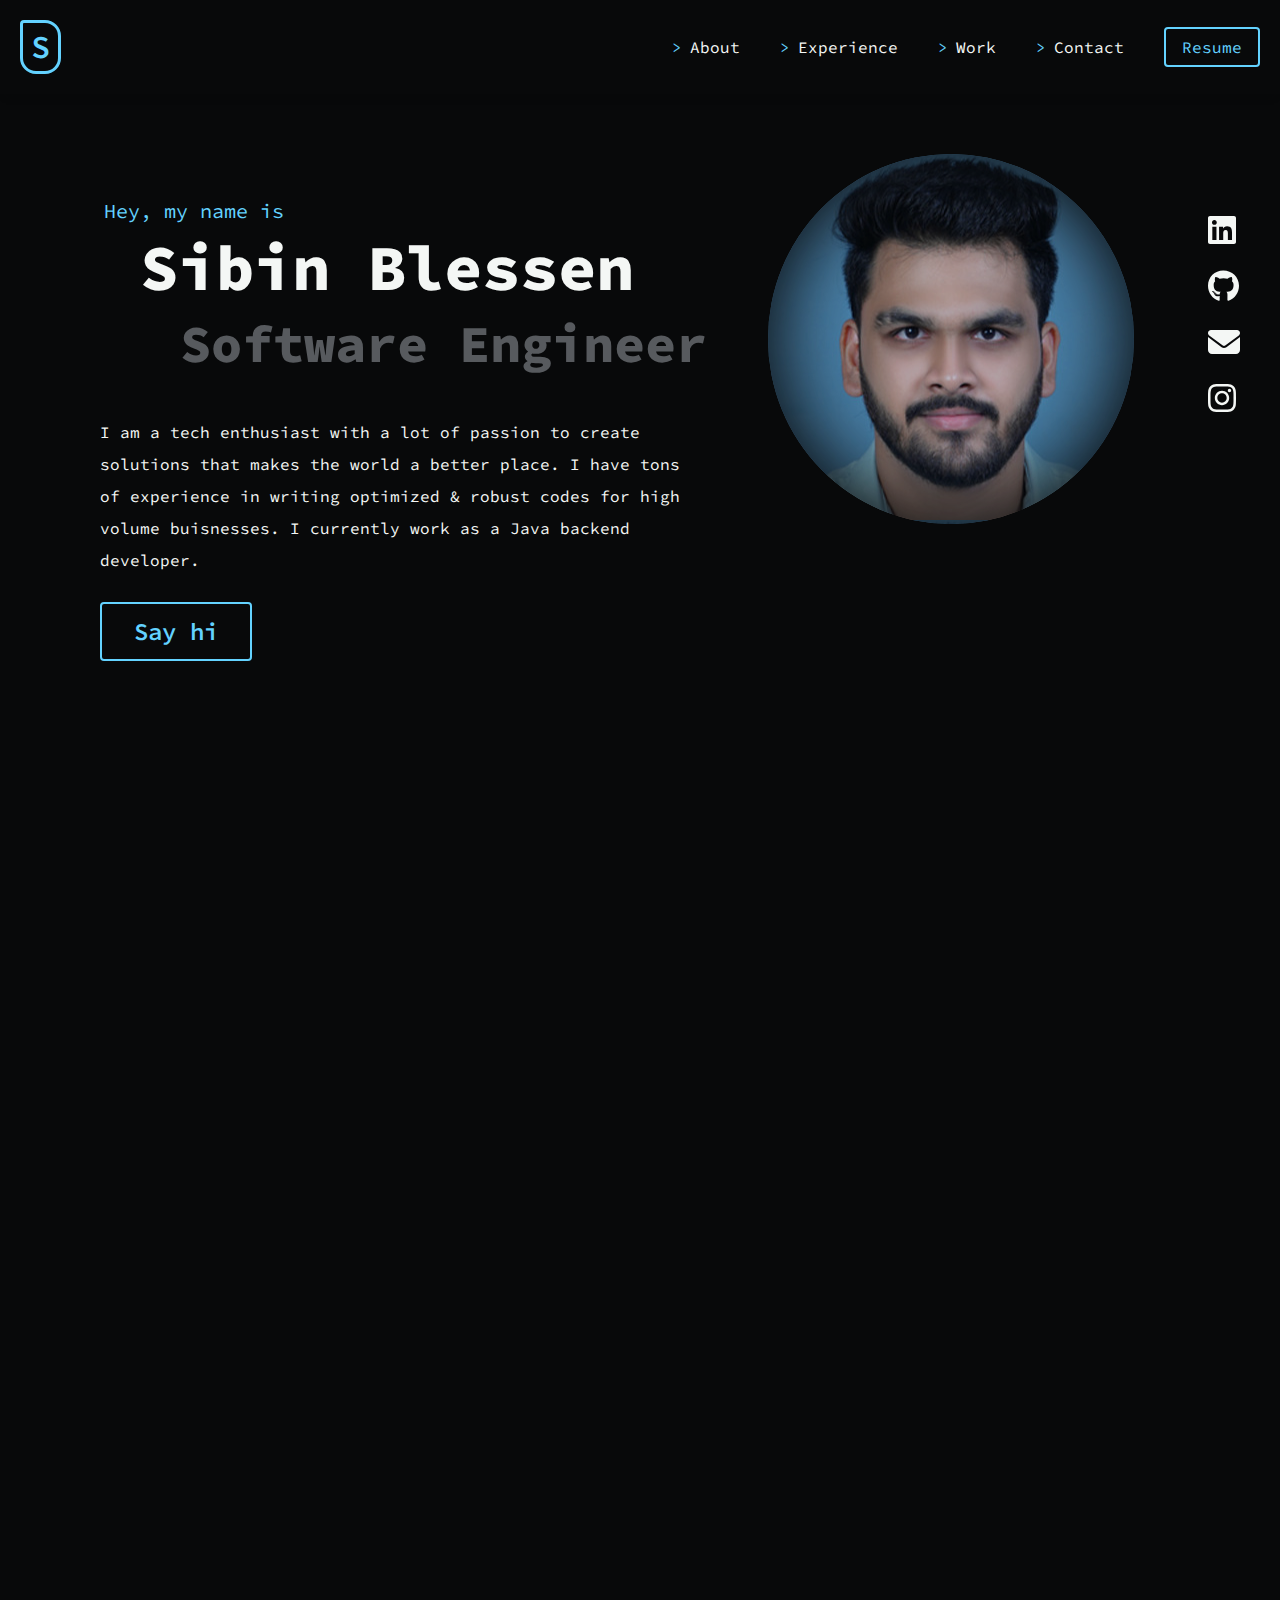
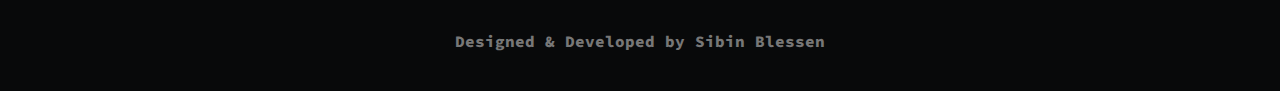
<file: index.html>
<!DOCTYPE html>
<html lang="en">

<head>
  <meta charset="UTF-8">
  <meta name="viewport" content="width=device-width, initial-scale=1.0">
  <meta http-equiv="X-UA-Compatible" content="ie=edge">

  <title>Sibin Blessen</title>

  <link rel="stylesheet" href="https://fonts.googleapis.com/css?family=Source+Code+Pro:400,600,800">
  <link rel="stylesheet" href="./style.css">
</head>

<body>
  <div class="root">
    <header class="nav-bar-container">
      <div class="nav-bar">
        <div class="logo-container">
          <h1 class="logo">S</h1>
        </div>
        <div class="nav-action-container">
          <ul class="page-link-container">
            <li class="page-link">><a href="#about" class="page-link-text">About</a></li>
            <li class="page-link">><a href="#experience" class="page-link-text">Experience</a></li>
            <li class="page-link">><a href="#work" class="page-link-text">Work</a></li>
            <li class="page-link">><a href="#contact" class="page-link-text">Contact</a></li>
          </ul>
          <div class="resume-button-container">
            <a href="#resume" target="_blank" rel="noopener noreferrer" class="resume-button">Resume</a>
          </div>
        </div>
      </div>
    </header>
    <div class="right-float-container">
      <ul class="social-link-container">
        <li class="social-link"><a href="https://www.linkedin.com/in/sibin-blessen/" target="_blank"
            rel="noopener noreferrer" class="social-link-icon">
            <svg xmlns="http://www.w3.org/2000/svg" width="32px" height="32px" fill="#f4f7f5" viewBox="0 0 512 512">
              <!--! Font Awesome Pro 6.2.0 by @fontawesome - https://fontawesome.com License - https://fontawesome.com/license (Commercial License) Copyright 2022 Fonticons, Inc. -->
              <path
                d="M416 32H31.9C14.3 32 0 46.5 0 64.3v383.4C0 465.5 14.3 480 31.9 480H416c17.6 0 32-14.5 32-32.3V64.3c0-17.8-14.4-32.3-32-32.3zM135.4 416H69V202.2h66.5V416zm-33.2-243c-21.3 0-38.5-17.3-38.5-38.5S80.9 96 102.2 96c21.2 0 38.5 17.3 38.5 38.5 0 21.3-17.2 38.5-38.5 38.5zm282.1 243h-66.4V312c0-24.8-.5-56.7-34.5-56.7-34.6 0-39.9 27-39.9 54.9V416h-66.4V202.2h63.7v29.2h.9c8.9-16.8 30.6-34.5 62.9-34.5 67.2 0 79.7 44.3 79.7 101.9V416z" />
            </svg>
          </a></li>
        <li class="social-link"><a href="https://github.com/sibinblessen/" target="_blank" rel="noopener noreferrer"
            class="social-link-icon">
            <svg xmlns="http://www.w3.org/2000/svg" width="32px" height="32px" fill="#f4f7f5" viewBox="0 0 512 512">
              <!--! Font Awesome Pro 6.2.0 by @fontawesome - https://fontawesome.com License - https://fontawesome.com/license (Commercial License) Copyright 2022 Fonticons, Inc. -->
              <path
                d="M165.9 397.4c0 2-2.3 3.6-5.2 3.6-3.3.3-5.6-1.3-5.6-3.6 0-2 2.3-3.6 5.2-3.6 3-.3 5.6 1.3 5.6 3.6zm-31.1-4.5c-.7 2 1.3 4.3 4.3 4.9 2.6 1 5.6 0 6.2-2s-1.3-4.3-4.3-5.2c-2.6-.7-5.5.3-6.2 2.3zm44.2-1.7c-2.9.7-4.9 2.6-4.6 4.9.3 2 2.9 3.3 5.9 2.6 2.9-.7 4.9-2.6 4.6-4.6-.3-1.9-3-3.2-5.9-2.9zM244.8 8C106.1 8 0 113.3 0 252c0 110.9 69.8 205.8 169.5 239.2 12.8 2.3 17.3-5.6 17.3-12.1 0-6.2-.3-40.4-.3-61.4 0 0-70 15-84.7-29.8 0 0-11.4-29.1-27.8-36.6 0 0-22.9-15.7 1.6-15.4 0 0 24.9 2 38.6 25.8 21.9 38.6 58.6 27.5 72.9 20.9 2.3-16 8.8-27.1 16-33.7-55.9-6.2-112.3-14.3-112.3-110.5 0-27.5 7.6-41.3 23.6-58.9-2.6-6.5-11.1-33.3 2.6-67.9 20.9-6.5 69 27 69 27 20-5.6 41.5-8.5 62.8-8.5s42.8 2.9 62.8 8.5c0 0 48.1-33.6 69-27 13.7 34.7 5.2 61.4 2.6 67.9 16 17.7 25.8 31.5 25.8 58.9 0 96.5-58.9 104.2-114.8 110.5 9.2 7.9 17 22.9 17 46.4 0 33.7-.3 75.4-.3 83.6 0 6.5 4.6 14.4 17.3 12.1C428.2 457.8 496 362.9 496 252 496 113.3 383.5 8 244.8 8zM97.2 352.9c-1.3 1-1 3.3.7 5.2 1.6 1.6 3.9 2.3 5.2 1 1.3-1 1-3.3-.7-5.2-1.6-1.6-3.9-2.3-5.2-1zm-10.8-8.1c-.7 1.3.3 2.9 2.3 3.9 1.6 1 3.6.7 4.3-.7.7-1.3-.3-2.9-2.3-3.9-2-.6-3.6-.3-4.3.7zm32.4 35.6c-1.6 1.3-1 4.3 1.3 6.2 2.3 2.3 5.2 2.6 6.5 1 1.3-1.3.7-4.3-1.3-6.2-2.2-2.3-5.2-2.6-6.5-1zm-11.4-14.7c-1.6 1-1.6 3.6 0 5.9 1.6 2.3 4.3 3.3 5.6 2.3 1.6-1.3 1.6-3.9 0-6.2-1.4-2.3-4-3.3-5.6-2z" />
            </svg>
          </a></li>
        <li class="social-link"><a href="mailto:sibinblessen@gmail.com" target="_blank" rel="noopener noreferrer"
            class="social-link-icon">
            <svg xmlns="http://www.w3.org/2000/svg" width="32px" height="32px" fill="#f4f7f5" viewBox="0 0 512 512">
              <!--! Font Awesome Pro 6.2.0 by @fontawesome - https://fontawesome.com License - https://fontawesome.com/license (Commercial License) Copyright 2022 Fonticons, Inc. -->
              <path
                d="M48 64C21.5 64 0 85.5 0 112c0 15.1 7.1 29.3 19.2 38.4L236.8 313.6c11.4 8.5 27 8.5 38.4 0L492.8 150.4c12.1-9.1 19.2-23.3 19.2-38.4c0-26.5-21.5-48-48-48H48zM0 176V384c0 35.3 28.7 64 64 64H448c35.3 0 64-28.7 64-64V176L294.4 339.2c-22.8 17.1-54 17.1-76.8 0L0 176z" />
            </svg>
          </a></li>
        <li class="social-link"><a href="https://www.instagram.com/sibinblessen/" target="_blank"
            rel="noopener noreferrer" class="social-link-icon">
            <svg xmlns="http://www.w3.org/2000/svg" width="32px" height="32px" fill="#f4f7f5" viewBox="0 0 512 512">
              <!--! Font Awesome Pro 6.2.0 by @fontawesome - https://fontawesome.com License - https://fontawesome.com/license (Commercial License) Copyright 2022 Fonticons, Inc. -->
              <path
                d="M224.1 141c-63.6 0-114.9 51.3-114.9 114.9s51.3 114.9 114.9 114.9S339 319.5 339 255.9 287.7 141 224.1 141zm0 189.6c-41.1 0-74.7-33.5-74.7-74.7s33.5-74.7 74.7-74.7 74.7 33.5 74.7 74.7-33.6 74.7-74.7 74.7zm146.4-194.3c0 14.9-12 26.8-26.8 26.8-14.9 0-26.8-12-26.8-26.8s12-26.8 26.8-26.8 26.8 12 26.8 26.8zm76.1 27.2c-1.7-35.9-9.9-67.7-36.2-93.9-26.2-26.2-58-34.4-93.9-36.2-37-2.1-147.9-2.1-184.9 0-35.8 1.7-67.6 9.9-93.9 36.1s-34.4 58-36.2 93.9c-2.1 37-2.1 147.9 0 184.9 1.7 35.9 9.9 67.7 36.2 93.9s58 34.4 93.9 36.2c37 2.1 147.9 2.1 184.9 0 35.9-1.7 67.7-9.9 93.9-36.2 26.2-26.2 34.4-58 36.2-93.9 2.1-37 2.1-147.8 0-184.8zM398.8 388c-7.8 19.6-22.9 34.7-42.6 42.6-29.5 11.7-99.5 9-132.1 9s-102.7 2.6-132.1-9c-19.6-7.8-34.7-22.9-42.6-42.6-11.7-29.5-9-99.5-9-132.1s-2.6-102.7 9-132.1c7.8-19.6 22.9-34.7 42.6-42.6 29.5-11.7 99.5-9 132.1-9s102.7-2.6 132.1 9c19.6 7.8 34.7 22.9 42.6 42.6 11.7 29.5 9 99.5 9 132.1s2.7 102.7-9 132.1z" />
            </svg>
          </a></li>
      </ul>
    </div>
    <div class="content-container">
      <div class="profile-pic-container">
        <img src="/src/profile_pic.png" alt="Profile Photo" class="profile-pic">
        <div class="profile-pic-blur"></div>
      </div>
      <div class="bio-container">
        <div class="greeting-container">
          <h3 class="greeting">Hey, my name is</h3>
        </div>
        <div class="name-container">
          <h1 class="name">Sibin Blessen</h1>
        </div>
        <div class="position-container">
          <h2 class="position">Software Engineer</h2>
        </div>
        <div class="intro-container">
          <p class="intro">I am a tech enthusiast with a lot of passion to create solutions that makes the world a better place. I have tons of experience in writing optimized & robust codes for high volume buisnesses. I currently work as a Java backend developer.</p>
        </div>
        <div class="contact-button-container">
          <a href="mailto:sibinblessen@gmail.com" target="_blank" rel="noopener noreferrer" class="contact-button">Say hi</a>
        </div>
      </div>
    </div>
    <div id="experience" class="experience-container"></div>
    <div class="work-container"></div>
    <div class="blank-space"></div>
    <footer class="footer-container">
      <a href="https://github.com/sibinblessen/whoami" target="_blank" rel="noopener noreferrer" class="footer">Designed
        & Developed by Sibin Blessen</a>
    </footer>
  </div>
</body>

</html>
</file>
<file: style.css>
* {
    padding: 0;
    margin: 0;
    font-family: 'Source Code Pro';
    font-style: normal;
    font-size: 16px;
    font-weight: 400;
    color: #f4f7f5;
    background-color: #08090a;
}

body {
    background-color: #0b0d0f;
}

a {
    text-decoration: none;
}

.root {
    position: relative;
    max-width: 1320px;
    margin: 0 auto;
    margin-top: -20px;
    margin-bottom: -20px;
    background-color: #08090a;
}

.nav-bar-container {
    position: sticky;
    padding: 0 20px;
    padding-top: 20px;
    box-shadow: 0 8px 6px -6px #08090a;
}

.nav-bar {
    display: flex;
    justify-content: space-between;
    align-items: center;
    width: 100%;
    z-index: 15;
    margin: 20px 0 20px 0;
    padding-bottom: 20px;
}

.logo-container {
    cursor: pointer;
    display: flex;
    justify-content: center;
    align-items: center;
}

.logo {
    color: #63d2ff;
    user-select: none;
    padding: 4px 8px;
    font-weight: 600;
    font-size: 32px;
    border: 3px solid #63d2ff;
    border-radius: 4px 16px 16px 16px;
}

.logo:hover {
    color: #f4f7f5;
    border: 3px solid #f4f7f5;
}

.nav-action-container {
    display: flex;
    align-items: center;
}

.page-link-container {
    display: flex;
    justify-content: space-between;
    align-items: center;
    list-style: none;
}

.page-link {
    cursor: pointer;
    display: flex;
    align-items: center;
    margin-left: 40px;
    color: #63d2ff;
}

.page-link-text {
    color: #f4f7f5;
    margin-left: 8px;
}

.page-link-text:hover {
    color: #63d2ff;
}

.resume-button-container {
    display: flex;
    justify-content: space-between;
    align-items: center;
    margin-left: 40px;
}

.resume-button {
    color: #63d2ff;
    border: 2px solid #63d2ff;
    border-radius: 4px;
    padding: 8px 16px;
}

.resume-button:hover {
    background-color: #575a5e40;
}

.right-float-container {
    margin-top: 80px;
    margin-right: 40px;
    /* position: fixed; */
    position: absolute;
    right: 0;
    z-index: 10;
}

.social-link-container {
    display: flex;
    flex-direction: column;
    align-items: center;
    list-style: none;
}

.social-link {
    margin: 20px 0 0 0;
}

svg:hover {
    fill: #63d2ff;
}

.content-container {
    margin-top: 20px;
    padding: 0 20px;
}

.footer-container {
    padding: 0 20px;
    margin: 20px 0;
    display: flex;
    justify-content: center;
}

.footer {
    padding-bottom: 20px;
    color: #777777;
    font-weight: 800;
}

.footer:hover {
    color: #63d2ff;
}

.profile-pic-container {
    margin-top: 40px;
    position: absolute;
    left: 60%;
}

.profile-pic {
    border-radius: 20% 20% 20% 8px;
    opacity: 0%;
}

.profile-pic-blur {
    position: absolute;
    background: url('src/profile_pic.png');
    width: 100%;
    opacity: 80%;
    top: 0px;
    bottom: 0px;
    box-shadow: inset 0px 0px 80px 10px #08090a;
    border-radius: 50%;
}

.bio-container {
    padding-top: 80px;
    padding-left: 80px;
}

.greeting-container {
    margin: 4px 0;
    margin-left: 4px;
}

.greeting {
    color: #63d2ff;
    font-weight: 400;
    font-size: 20px;
}

.name-container {
    margin: 4px 0;
    padding-left: 40px;
}

.name {
    color: #f4f7f5;
    font-weight: 800;
    font-size: 64px;
}

.position-container {
    margin: 4px 0;
    padding-left: 80px;
}

.position {
    color: #575a5e;
    font-weight: 800;
    font-size: 52px;
}

.intro-container {
    width: 600px;
    margin: 4px 0;
    margin-top: 40px;
}

.intro {
    line-height: 32px;
}

.contact-button-container {
    margin: 4px 0;
    margin-top: 40px;
}

.contact-button {
    color: #63d2ff;
    border: 2px solid #63d2ff;
    font-weight: 600;
    font-size: 24px;
    border-radius: 4px;
    padding: 12px 32px;
}

.contact-button:hover {
    background-color: #575a5e40;
}

.work-container {
    padding-top: 80px;
}

.experience-container {
    padding-top: 80px;
}

.blank-space {
    height: 800px;
}

::-webkit-scrollbar {
    width: 10px;
}

::-webkit-scrollbar-track {
    background: #0b0d0f;
}

::-webkit-scrollbar-thumb {
    background: #63d2ff40;
    padding: 1px;
    border-radius: 1rem;
}

::-webkit-scrollbar-thumb:hover {
    background: #63d2ff60;
}
</file>
